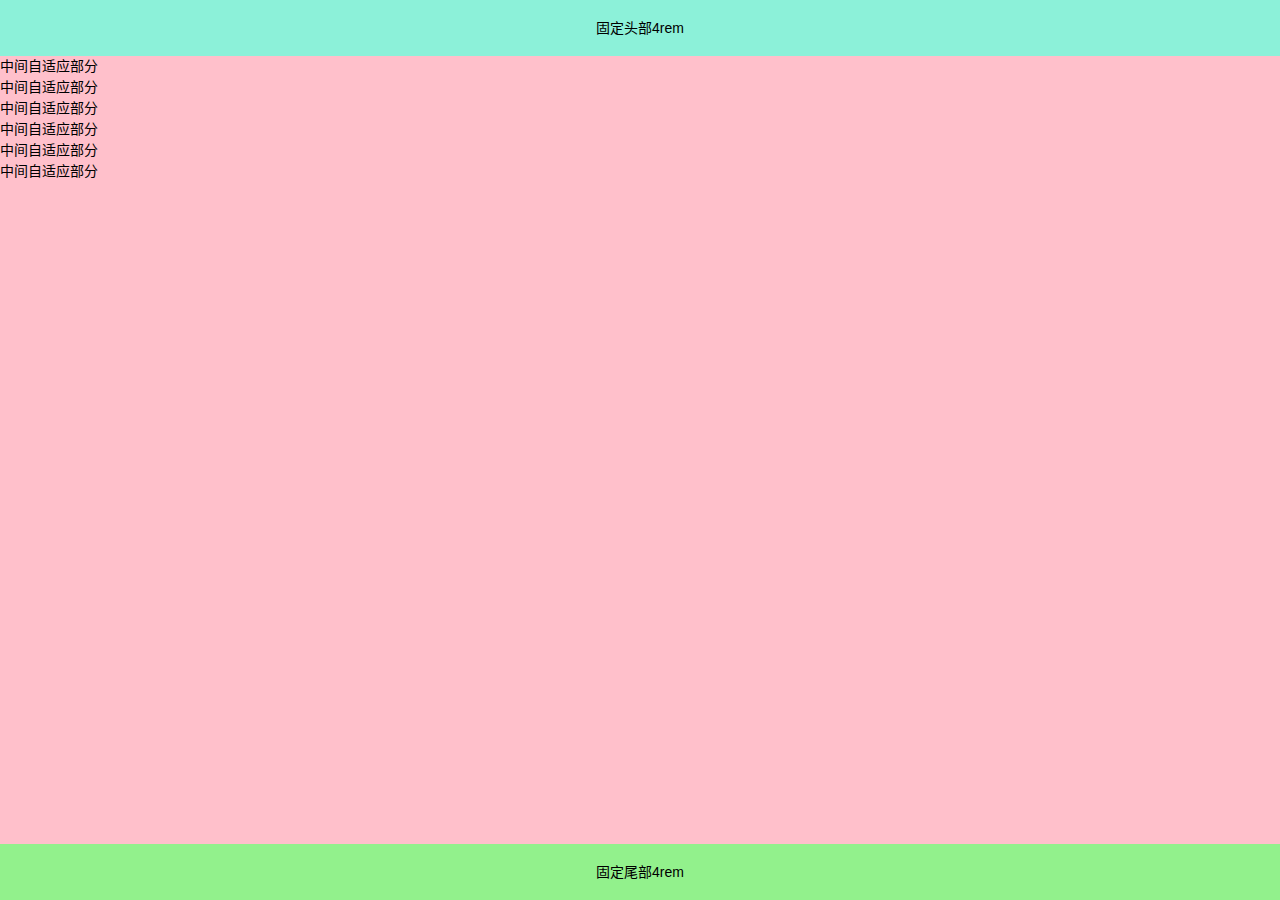
<file: 三栏布局上下固定/index.html>
<!DOCTYPE html>
    <html lang="zh-CN">
    <head>
        <meta charset="utf-8">
        <meta name="renderer" content="webkit">
        <meta http-equiv="X-UA-Compatible" content="IE=edge,chrome=1">
        <meta name="google" value="notranslate">
        <meta name="keywords" content="wsinghai">
        <meta name="description" content="wsinghai">
        <link rel="stylesheet" type="text/css" href="./reset.css">
        <link rel="stylesheet" type="text/css" href="./index.css">
        <title>三栏布局</title>
        <script type="text/javascript">
            (function() {
                // 页面头部 兼容IE8 使IE8识别HTML5元素
                var a = [ 'section', 'article', 'nav', 'header', 'footer', 'aside' /* 其他HTML5元素 */];
                for (var i = 0, j = a.length; i < j; i++) {
                    document.createElement(a[i]);
                }
            })();
        </script>
    </head>
<body class="position">
    <!-- position 布局 -->
    <header class="position">
        固定头部4rem
    </header>
    <section class="main">
        <div class="center">
            中间自适应部分<br>
            中间自适应部分<br>
            中间自适应部分<br>
            中间自适应部分<br>
            中间自适应部分<br>
            中间自适应部分<br>
        </div>
    </section>
    <footer class="position">
        固定尾部4rem
    </footer>
</body>
</html>
</file>
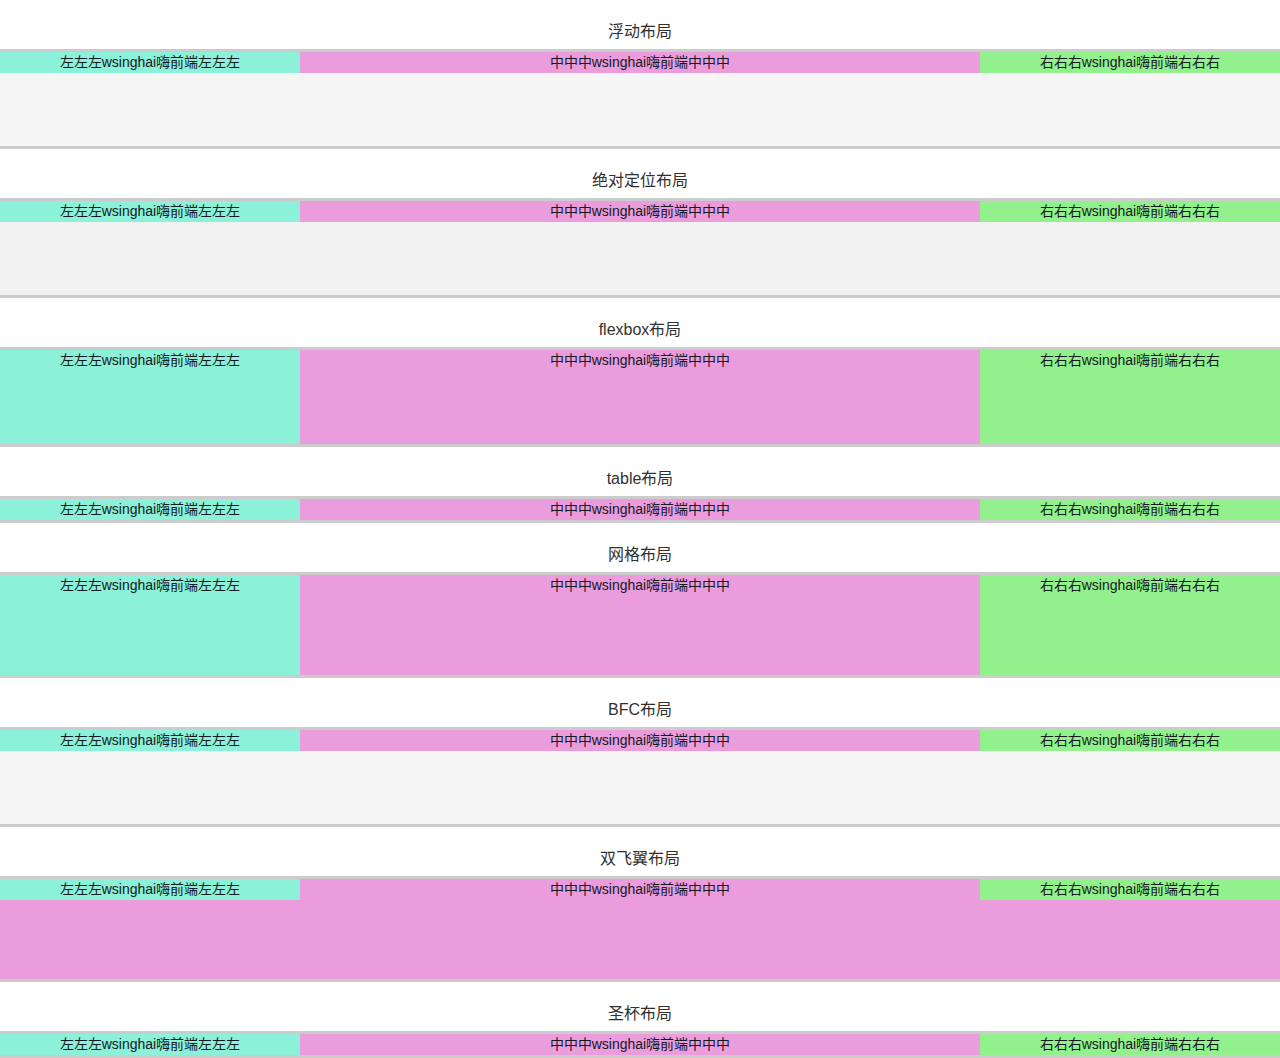
<file: 三栏布局中间自适应/index.html>
<!DOCTYPE html>
    <html lang="zh-CN">
    <head>
        <meta charset="utf-8">
        <meta name="renderer" content="webkit">
        <meta http-equiv="X-UA-Compatible" content="IE=edge,chrome=1">
        <meta name="google" value="notranslate">
        <meta name="keywords" content="wsinghai">
        <meta name="description" content="wsinghai">
        <link rel="stylesheet" type="text/css" href="./reset.css">
        <link rel="stylesheet" type="text/css" href="./index.css">
        <title>三栏布局</title>
        <script type="text/javascript">
            (function() {
                // 页面头部 兼容IE8 使IE8识别HTML5元素
                var a = [ 'section', 'article', 'nav', 'header', 'footer', 'aside' /* 其他HTML5元素 */];
                for (var i = 0, j = a.length; i < j; i++) {
                    document.createElement(a[i]);
                }
            })();
        </script>
    </head>
    <body>
        <div>
            <!-- 浮动布局 -->
            <h4>浮动布局</h4>
            <section class="layout float">
                <div class="left">
                    左左左wsinghai嗨前端左左左
                </div>
                <div class="right">
                    右右右wsinghai嗨前端右右右
                </div>
                <div class="center">
                    中中中wsinghai嗨前端中中中
                </div>
            </section>
            
            <!-- 绝对定位布局 -->
            <h4>绝对定位布局</h4>
            <section class="layout absolute">
                <div class="left">
                    左左左wsinghai嗨前端左左左
                </div>
                <div class="center">
                    中中中wsinghai嗨前端中中中
                </div>
                <div class="right">
                    右右右wsinghai嗨前端右右右
                </div>
            </section>
            
            <!-- flexbox布局 -->
            <h4>flexbox布局</h4>
            <section class="layout flex">
                <div class="left">
                    左左左wsinghai嗨前端左左左
                </div>
                <div class="center">
                    中中中wsinghai嗨前端中中中
                </div>
                <div class="right">
                    右右右wsinghai嗨前端右右右
                </div>
            </section>

            <!-- table布局 -->
            <h4>table布局</h4>
            <section class="layout table">
                <div class="left">
                    左左左wsinghai嗨前端左左左
                </div>
                <div class="center">
                    中中中wsinghai嗨前端中中中
                </div>
                <div class="right">
                    右右右wsinghai嗨前端右右右
                </div>
            </section>
            
            <!-- 网格布局 -->
            <h4>网格布局</h4>
            <section class="layout grid">
                <div class="left">
                    左左左wsinghai嗨前端左左左
                </div>
                <div class="center">
                    中中中wsinghai嗨前端中中中
                </div>
                <div class="right">
                    右右右wsinghai嗨前端右右右
                </div>
            </section>

             <!-- BFC布局 -->   <!-- BFC 区域，不会与浮动元素重叠。 -->
            <h4>BFC布局</h4>
            <section class="layout bfc">
                <div class="left">
                    左左左wsinghai嗨前端左左左
                </div>
                <div class="right">
                    右右右wsinghai嗨前端右右右
                </div>
                <div class="center">
                    中中中wsinghai嗨前端中中中
                </div>
            </section>


            <!-- 双飞翼布局 -->
            <h4>双飞翼布局</h4>
            <section class="layout wing">
                <div class="content">
                    <div class="center">中中中wsinghai嗨前端中中中</div>
                </div>
                <div class="left">左左左wsinghai嗨前端左左左</div>
                <div class="right">右右右wsinghai嗨前端右右右</div>
            </section>

            <!-- 圣杯布局 -->
            <h4>圣杯布局</h4>
            <section class="layout holy">
                <div class="container">
                    <div class="center">中中中wsinghai嗨前端中中中</div>
                    <div class="left">左左左wsinghai嗨前端左左左</div>
                    <div class="right">右右右wsinghai嗨前端右右右</div>
                </div>
            </section>
        </div>
    </body>
</html>
</file>
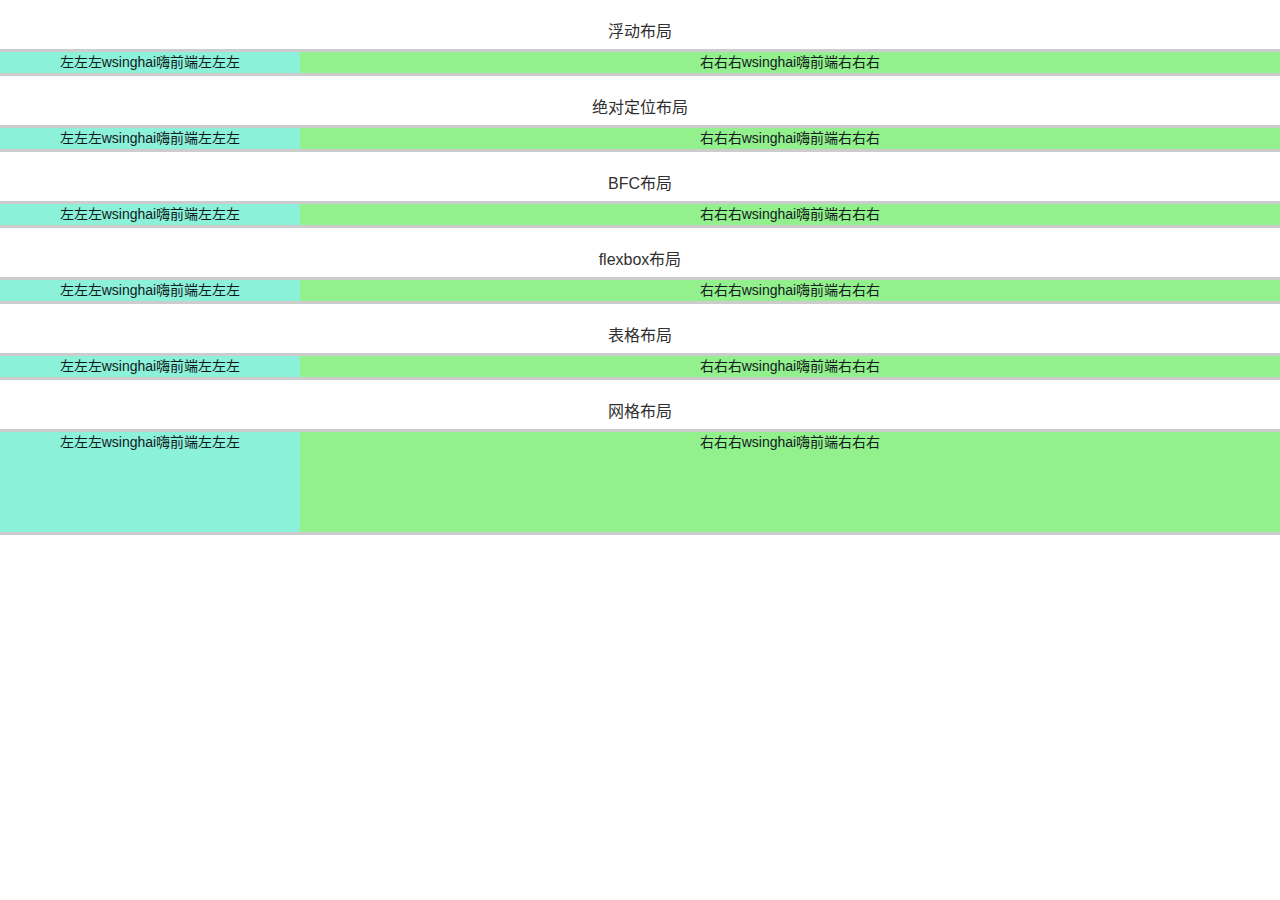
<file: 两栏布局左侧固定/index.html>
<!DOCTYPE html>
    <html lang="zh-CN">
    <head>
        <meta charset="utf-8">
        <meta name="renderer" content="webkit">
        <meta http-equiv="X-UA-Compatible" content="IE=edge,chrome=1">
        <meta name="google" value="notranslate">
        <meta name="keywords" content="wsinghai">
        <meta name="description" content="wsinghai">
        <link rel="stylesheet" type="text/css" href="./reset.css">
        <link rel="stylesheet" type="text/css" href="./index.css">
        <title>两栏布局</title>
        <script type="text/javascript">
            (function() {
                // 页面头部 兼容IE8 使IE8识别HTML5元素
                var a = [ 'section', 'article', 'nav', 'header', 'footer', 'aside' /* 其他HTML5元素 */];
                for (var i = 0, j = a.length; i < j; i++) {
                    document.createElement(a[i]);
                }
            })();
        </script>
    </head>
    <body>
        <div>
            <h4>浮动布局</h4>
            <section class="layout float">
                <div class="left">
                    左左左wsinghai嗨前端左左左
                </div>
                <div class="right">
                    右右右wsinghai嗨前端右右右
                </div>
            </section>


            <h4>绝对定位布局</h4>
            <section class="layout absolute">
                <div class="left">
                    左左左wsinghai嗨前端左左左
                </div>
                <div class="right">
                    右右右wsinghai嗨前端右右右
                </div>
            </section>

            <h4>BFC布局</h4>
            <section class="layout bfc">
                <div class="left">
                    左左左wsinghai嗨前端左左左
                </div>
                <div class="right">
                    右右右wsinghai嗨前端右右右
                </div>
            </section>

            <h4>flexbox布局</h4>
            <section class="layout flex">
                <div class="left">
                    左左左wsinghai嗨前端左左左
                </div>
                <div class="right">
                    右右右wsinghai嗨前端右右右
                </div>
            </section>

            <h4>表格布局</h4>
            <section class="layout table">
                <div class="left">
                    左左左wsinghai嗨前端左左左
                </div>
                <div class="right">
                    右右右wsinghai嗨前端右右右
                </div>
            </section>

            <h4>网格布局</h4>
            <section class="layout grid">
                <div class="left">
                    左左左wsinghai嗨前端左左左
                </div>
                <div class="right">
                    右右右wsinghai嗨前端右右右
                </div>
            </section>
        </div>
    </body>
</html>
</file>
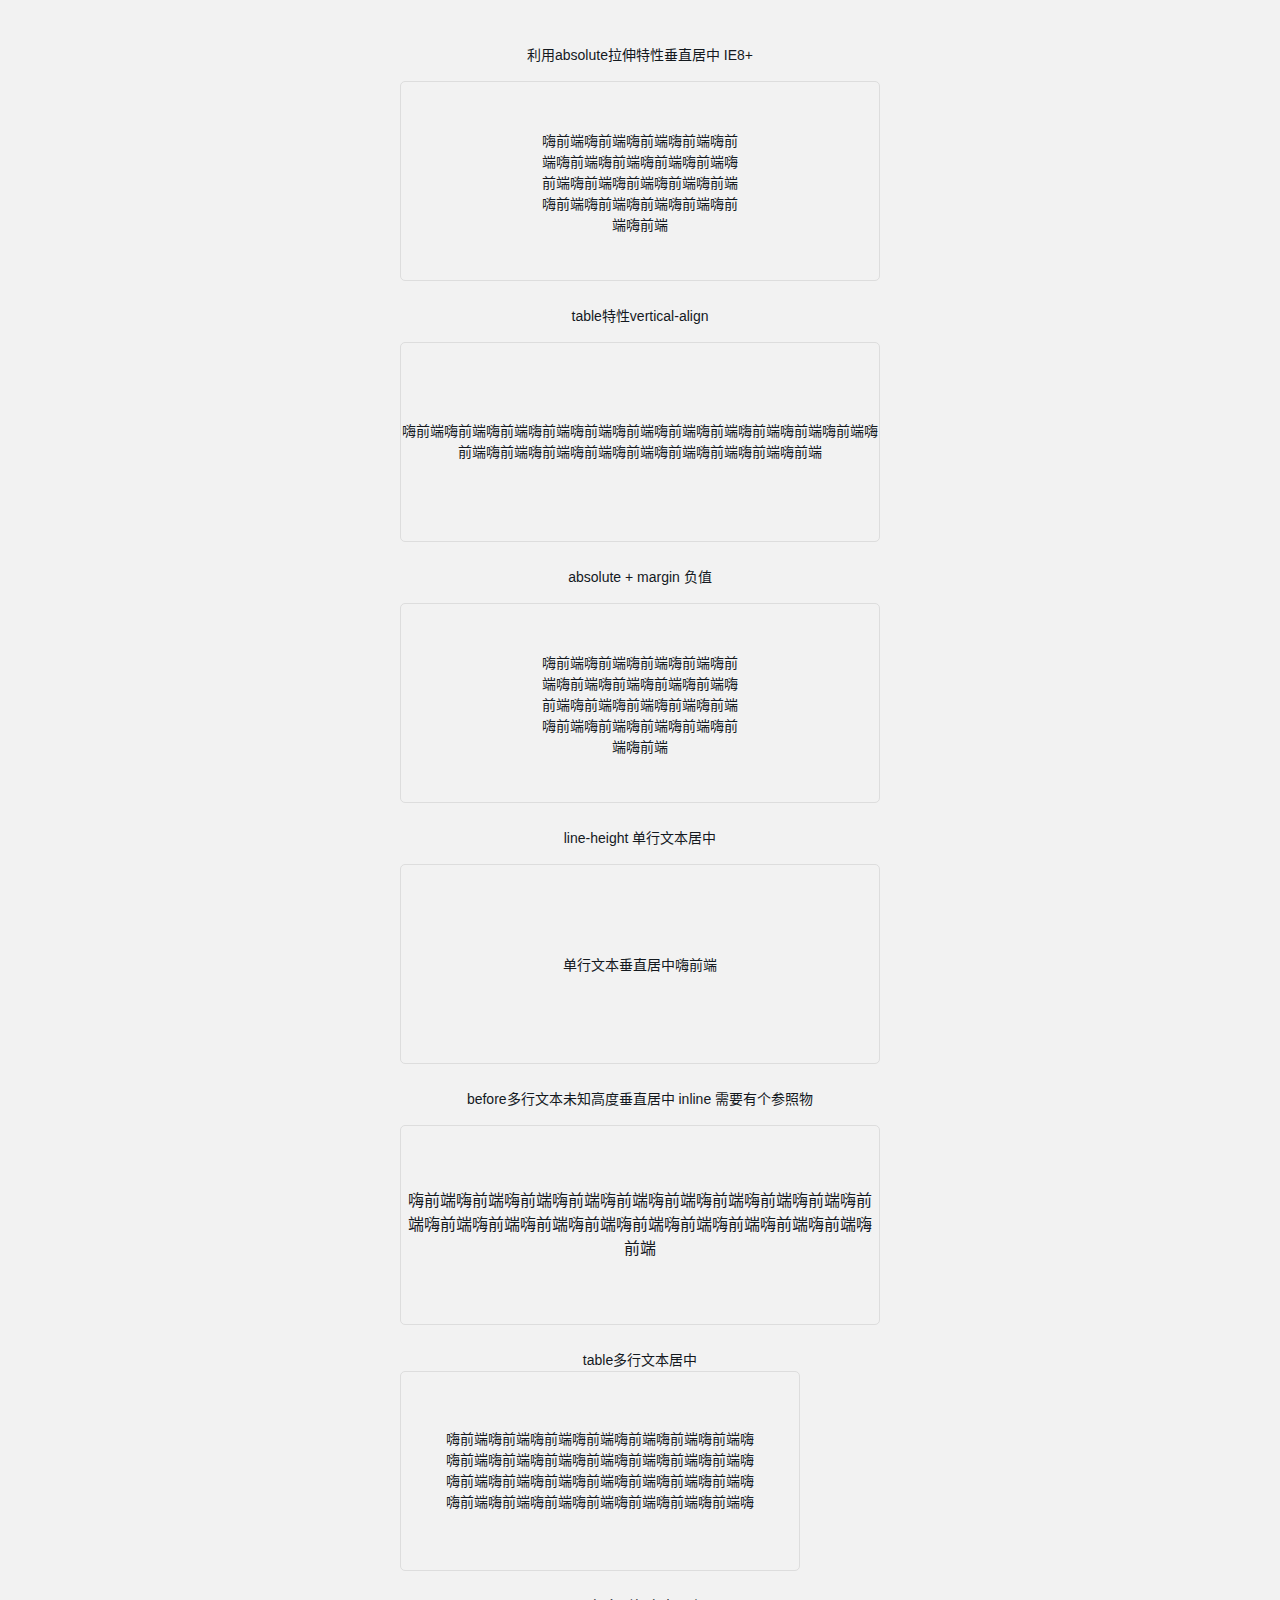
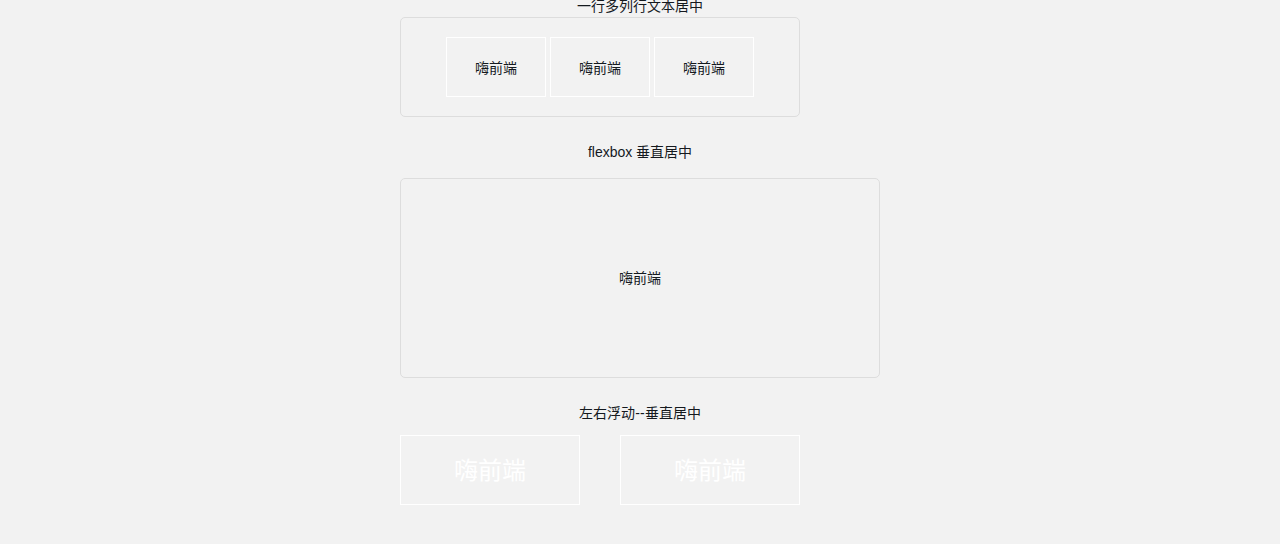
<file: 垂直居中/index.html>
<!DOCTYPE html>
    <html lang="zh-CN">
    <head>
        <meta charset="utf-8">
        <meta name="renderer" content="webkit">
        <meta http-equiv="X-UA-Compatible" content="IE=edge,chrome=1">
        <meta name="google" value="notranslate">
        <meta name="keywords" content="wsinghai">
        <meta name="description" content="wsinghai">
        <link rel="stylesheet" type="text/css" href="./reset.css">
        <link rel="stylesheet" type="text/css" href="./index.css">
        <title>垂直居中</title>
        <script type="text/javascript">
            (function() {
                // 页面头部 兼容IE8 使IE8识别HTML5元素
                var a = [ 'section', 'article', 'nav', 'header', 'footer', 'aside' /* 其他HTML5元素 */];
                for (var i = 0, j = a.length; i < j; i++) {
                    document.createElement(a[i]);
                }
            })();
        </script>
    </head>
    <body>
        <div>
            <h4>利用absolute拉伸特性垂直居中 IE8+</h4>
            <section class="absolute auto">
                <div class="content">
                    <p>嗨前端嗨前端嗨前端嗨前端嗨前端嗨前端嗨前端嗨前端嗨前端嗨前端嗨前端嗨前端嗨前端嗨前端嗨前端嗨前端嗨前端嗨前端嗨前端嗨前端</p>
                </div>
            </section>
            
            <h4>table特性vertical-align</h4>
            <section class="table">
                <div class="content">
                    <p>嗨前端嗨前端嗨前端嗨前端嗨前端嗨前端嗨前端嗨前端嗨前端嗨前端嗨前端嗨前端嗨前端嗨前端嗨前端嗨前端嗨前端嗨前端嗨前端嗨前端</p>
                </div>
            </section>
            
            <h4>absolute + margin 负值</h4>
            <section class="absolute">
                <div class="content">
                    <p>嗨前端嗨前端嗨前端嗨前端嗨前端嗨前端嗨前端嗨前端嗨前端嗨前端嗨前端嗨前端嗨前端嗨前端嗨前端嗨前端嗨前端嗨前端嗨前端嗨前端</p>
                </div>
            </section>
            
            <h4>line-height 单行文本居中</h4>
            <section class="line-height">
                <div class="content">
                    <p>单行文本垂直居中嗨前端</p>
                </div>
            </section>
            
            <h4>before多行文本未知高度垂直居中 inline 需要有个参照物</h4>
            <section class="before">
                <div class="content">
                    <p>嗨前端嗨前端嗨前端嗨前端嗨前端嗨前端嗨前端嗨前端嗨前端嗨前端嗨前端嗨前端嗨前端嗨前端嗨前端嗨前端嗨前端嗨前端嗨前端嗨前端</p>
                </div>
            </section>
            
            <h4>table多行文本居中</h4>
            <section class="table multi">
                <div class="content">
                    <p>嗨前端嗨前端嗨前端嗨前端嗨前端嗨前端嗨前端嗨</p>
                    <p>嗨前端嗨前端嗨前端嗨前端嗨前端嗨前端嗨前端嗨</p>
                    <p>嗨前端嗨前端嗨前端嗨前端嗨前端嗨前端嗨前端嗨</p>
                    <p>嗨前端嗨前端嗨前端嗨前端嗨前端嗨前端嗨前端嗨</p>
                </div>
            </section>


            <h4>一行多列行文本居中</h4>
            <section class="multi column">
                <div class="content">
                    <p>嗨前端</p>
                    <p>嗨前端</p>
                    <p>嗨前端</p>
                </div>
            </section>


            <h4>flexbox 垂直居中</h4>
            <section class="flex">
                <div class="content">
                    <p>嗨前端</p>
                </div>
            </section>

            <h4>左右浮动--垂直居中</h4>
            <section class="float">
                <div class="wrap">
                    <p class="left">嗨前端</p>
                    <p class="right">嗨前端</p>
                </div>
            </section>
        </div>
    </body>
</html>
</file>
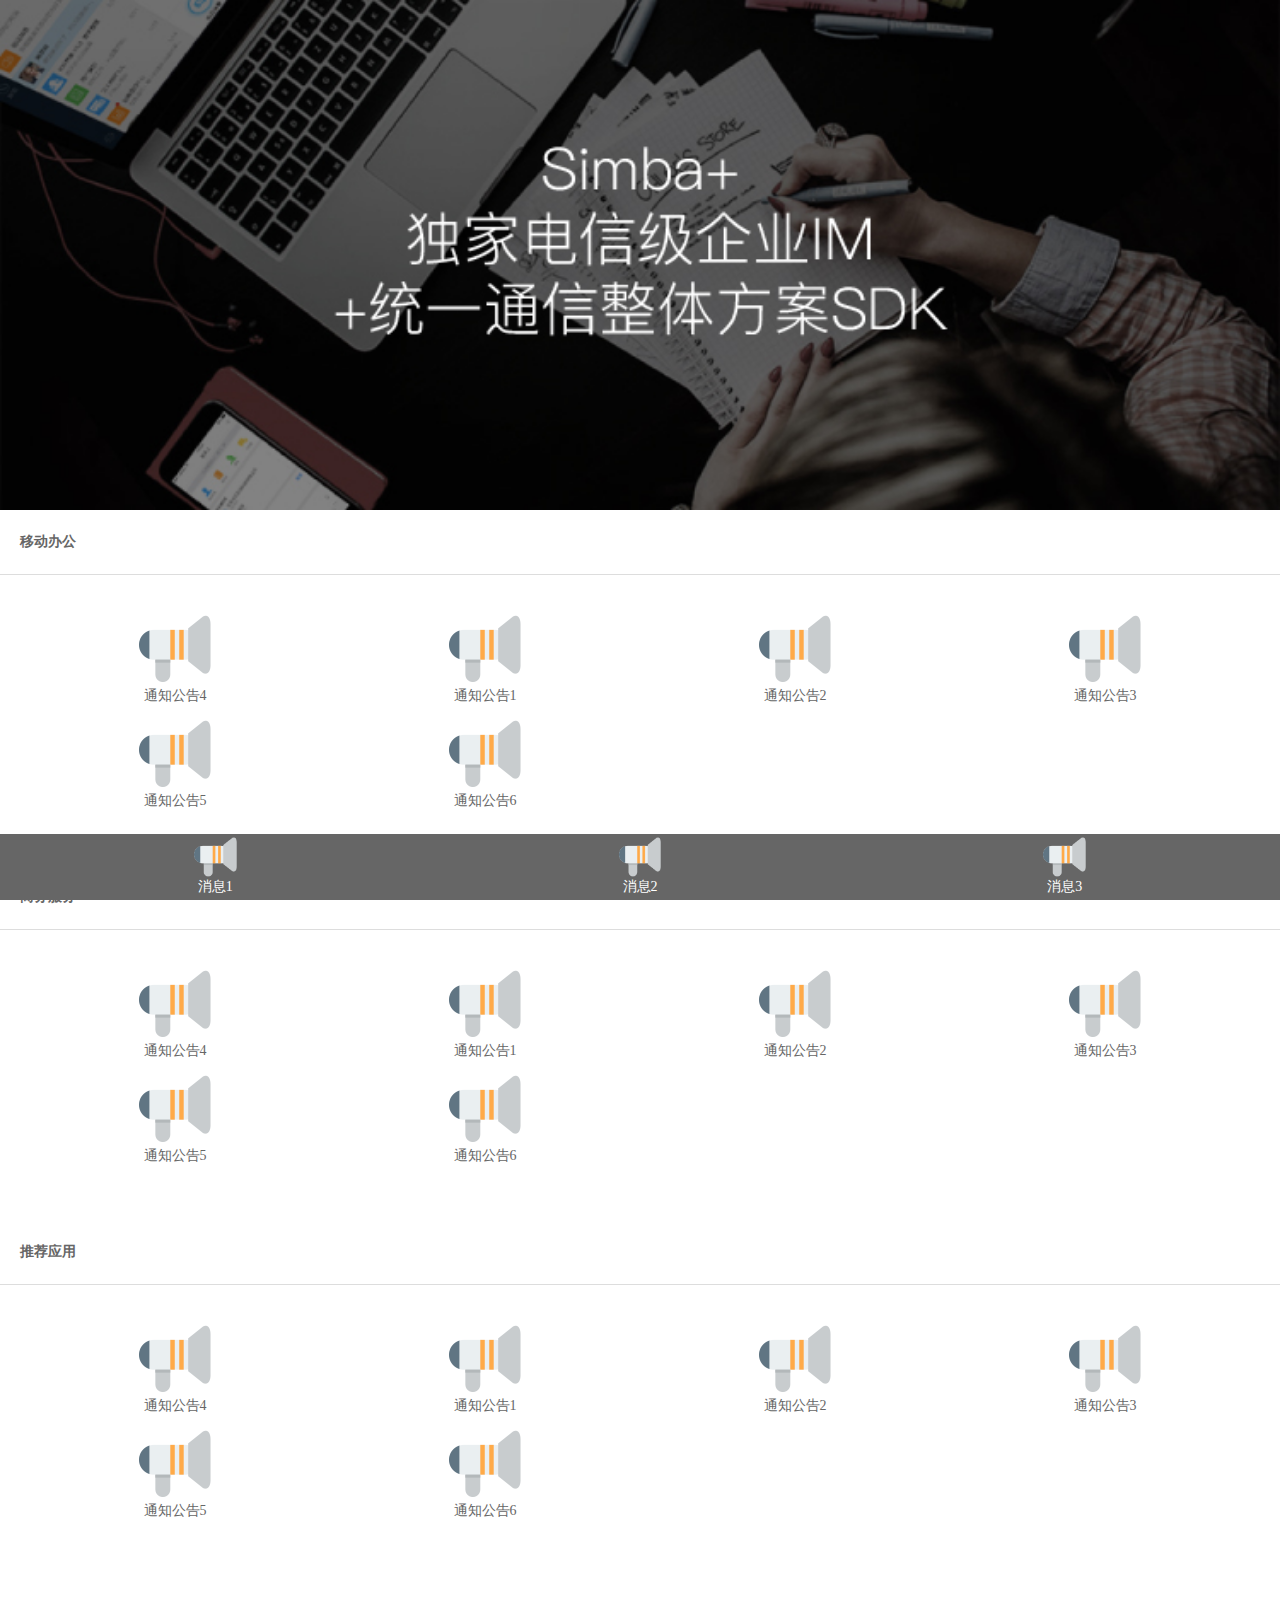
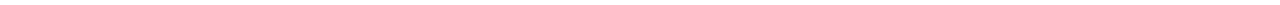
<file: flex/find.html>
<!DOCTYPE html>
<html lang="en">
<head>
    <meta charset="UTF-8">
    <meta name="viewport" content="width=device-width, initial-scale=1.0">
    <meta http-equiv="X-UA-Compatible" content="ie=edge">
    <script src="./js/rem.js"></script>
    <script src="./js/zpeto.js"></script>
    <link rel="stylesheet" href="./css/find.css">
    <title>应用中心</title>
</head>
<body>
    <header>
        <ul>
            <li>
                <img src="./images/banner01.jpg">
            </li>
        </ul>
    </header>
    <div class="content">
        <section>
            <h4>移动办公</h4>
            <ul class="sort">
                <li class="one">
                    <img src="./images/icon01.png">
                    <p>通知公告1</p>
                </li>
                <li class="two">
                    <img src="./images/icon01.png">
                    <p>通知公告2</p>
                </li>
                <li class="three">
                    <img src="./images/icon01.png">
                    <p>通知公告3</p>
                </li>
                <li class="four">
                    <img src="./images/icon01.png">
                    <p>通知公告4</p>
                </li>
                <li class="five">
                    <img src="./images/icon01.png">
                    <p>通知公告5</p>
                </li>
                <li class="six">
                    <img src="./images/icon01.png">
                    <p>通知公告6</p>
                </li>
                
            </ul>
        </section>
        <section>
            <h4>商务服务</h4>
            <ul class="sort">
                <li class="one">
                    <img src="./images/icon01.png">
                    <p>通知公告1</p>
                </li>
                <li class="two">
                    <img src="./images/icon01.png">
                    <p>通知公告2</p>
                </li>
                <li class="three">
                    <img src="./images/icon01.png">
                    <p>通知公告3</p>
                </li>
                <li class="four">
                    <img src="./images/icon01.png">
                    <p>通知公告4</p>
                </li>
                <li class="five">
                    <img src="./images/icon01.png">
                    <p>通知公告5</p>
                </li>
                <li class="six">
                    <img src="./images/icon01.png">
                    <p>通知公告6</p>
                </li>
                
            </ul>
        </section>
        <section>
            <h4>推荐应用</h4>
            <ul class="sort">
                <li class="one">
                    <img src="./images/icon01.png">
                    <p>通知公告1</p>
                </li>
                <li class="two">
                    <img src="./images/icon01.png">
                    <p>通知公告2</p>
                </li>
                <li class="three">
                    <img src="./images/icon01.png">
                    <p>通知公告3</p>
                </li>
                <li class="four">
                    <img src="./images/icon01.png">
                    <p>通知公告4</p>
                </li>
                <li class="five">
                    <img src="./images/icon01.png">
                    <p>通知公告5</p>
                </li>
                <li class="six">
                    <img src="./images/icon01.png">
                    <p>通知公告6</p>
                </li>
                
            </ul>
        </section>
    </div>
    <footer>
        <ul>
            <li>
                <img src="./images/icon01.png">
                <p>消息1</p>
            </li>
            <li>
                <img src="./images/icon01.png">
                <p>消息2</p>
            </li>
            <li>
                <img src="./images/icon01.png">
                <p>消息3</p>
            </li>
        </ul>
    </footer>
    <script src="./js/find.js"></script>
    <script>
        $("#person")
        var target = { one: 'patridge',k:'kk' },
        source = { two: 'turtle doves',three:'dddd' }

        $.extend(target, source)
        console.log(target);
        console.log(source);
    </script>
</body>
</html>
</file>
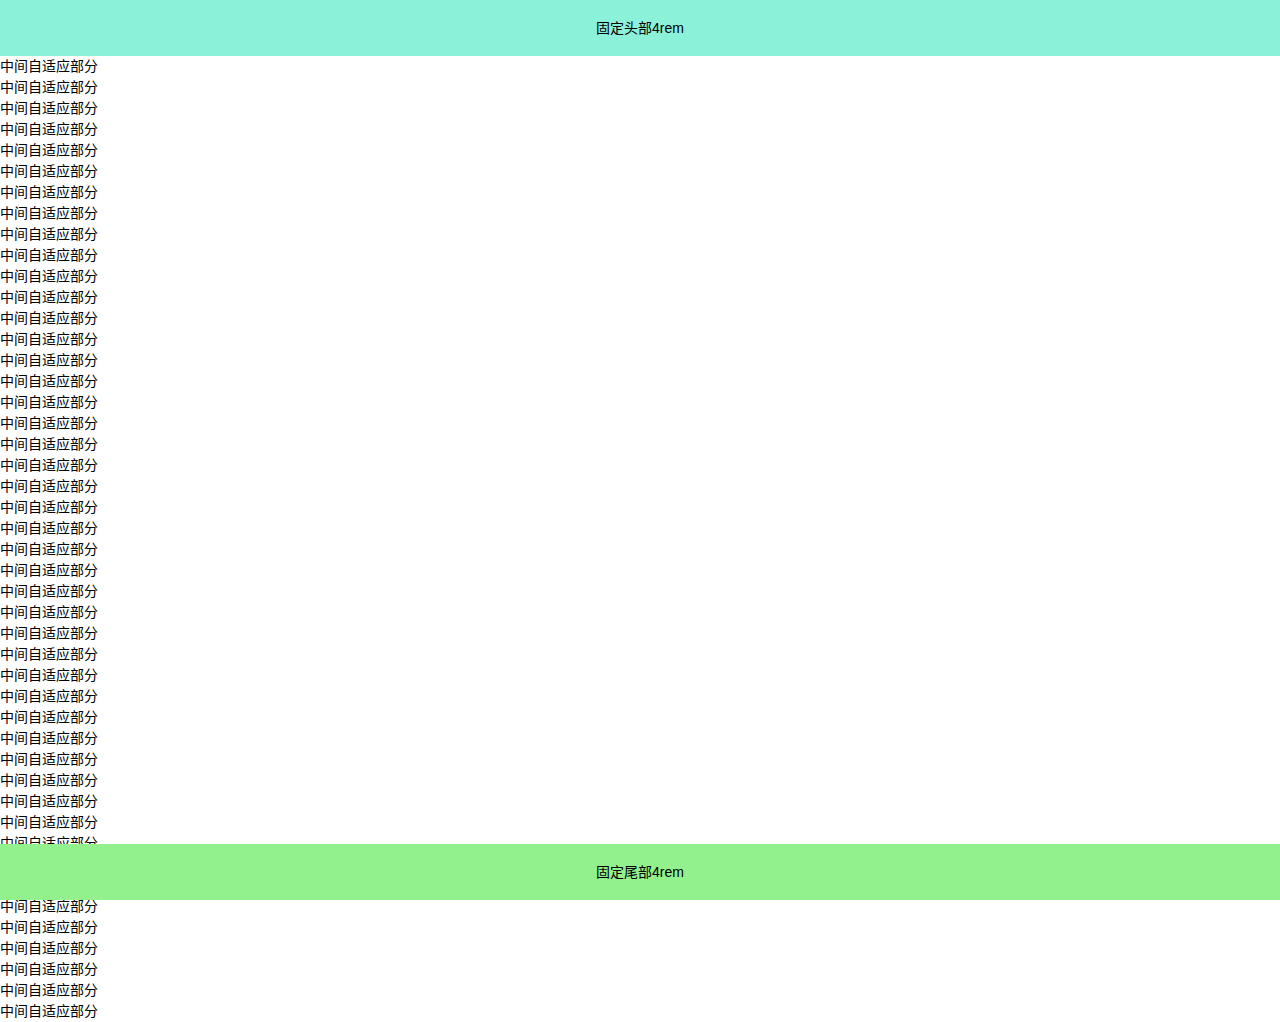
<file: 三栏布局上下固定/flex.html>
<!DOCTYPE html>
    <html lang="zh-CN">
    <head>
        <meta charset="utf-8">
        <meta name="renderer" content="webkit">
        <meta http-equiv="X-UA-Compatible" content="IE=edge,chrome=1">
        <meta name="google" value="notranslate">
        <meta name="keywords" content="wsinghai">
        <meta name="description" content="wsinghai">
        <link rel="stylesheet" type="text/css" href="./reset.css">
        <link rel="stylesheet" type="text/css" href="./index.css">
        <title>三栏布局</title>
        <script type="text/javascript">
            (function() {
                // 页面头部 兼容IE8 使IE8识别HTML5元素
                var a = [ 'section', 'article', 'nav', 'header', 'footer', 'aside' /* 其他HTML5元素 */];
                for (var i = 0, j = a.length; i < j; i++) {
                    document.createElement(a[i]);
                }
            })();
        </script>
    </head>
<body class="flex">
    <!-- position 布局 -->
    <header>
        固定头部4rem
    </header>
    <section class="main">
        <div class="center">
            中间自适应部分<br>
            中间自适应部分<br>
            中间自适应部分<br>
            中间自适应部分<br>
            中间自适应部分<br>
            中间自适应部分<br>
            中间自适应部分<br>
            中间自适应部分<br>
            中间自适应部分<br>
            中间自适应部分<br>中间自适应部分<br>
            中间自适应部分<br>
            中间自适应部分<br>
            中间自适应部分<br>中间自适应部分<br>
            中间自适应部分<br>
            中间自适应部分<br>
            中间自适应部分<br>中间自适应部分<br>
            中间自适应部分<br>
            中间自适应部分<br>
            中间自适应部分<br>中间自适应部分<br>
            中间自适应部分<br>
            中间自适应部分<br>
            中间自适应部分<br>中间自适应部分<br>
            中间自适应部分<br>
            中间自适应部分<br>
            中间自适应部分<br>中间自适应部分<br>
            中间自适应部分<br>
            中间自适应部分<br>
            中间自适应部分<br>中间自适应部分<br>
            中间自适应部分<br>
            中间自适应部分<br>
            中间自适应部分<br>中间自适应部分<br>
            中间自适应部分<br>
            中间自适应部分<br>
            中间自适应部分<br>中间自适应部分<br>
            中间自适应部分<br>
            中间自适应部分<br>
            中间自适应部分<br>
        </div>
    </section>
    <footer>
        固定尾部4rem
    </footer>
</body>
</html>
</file>
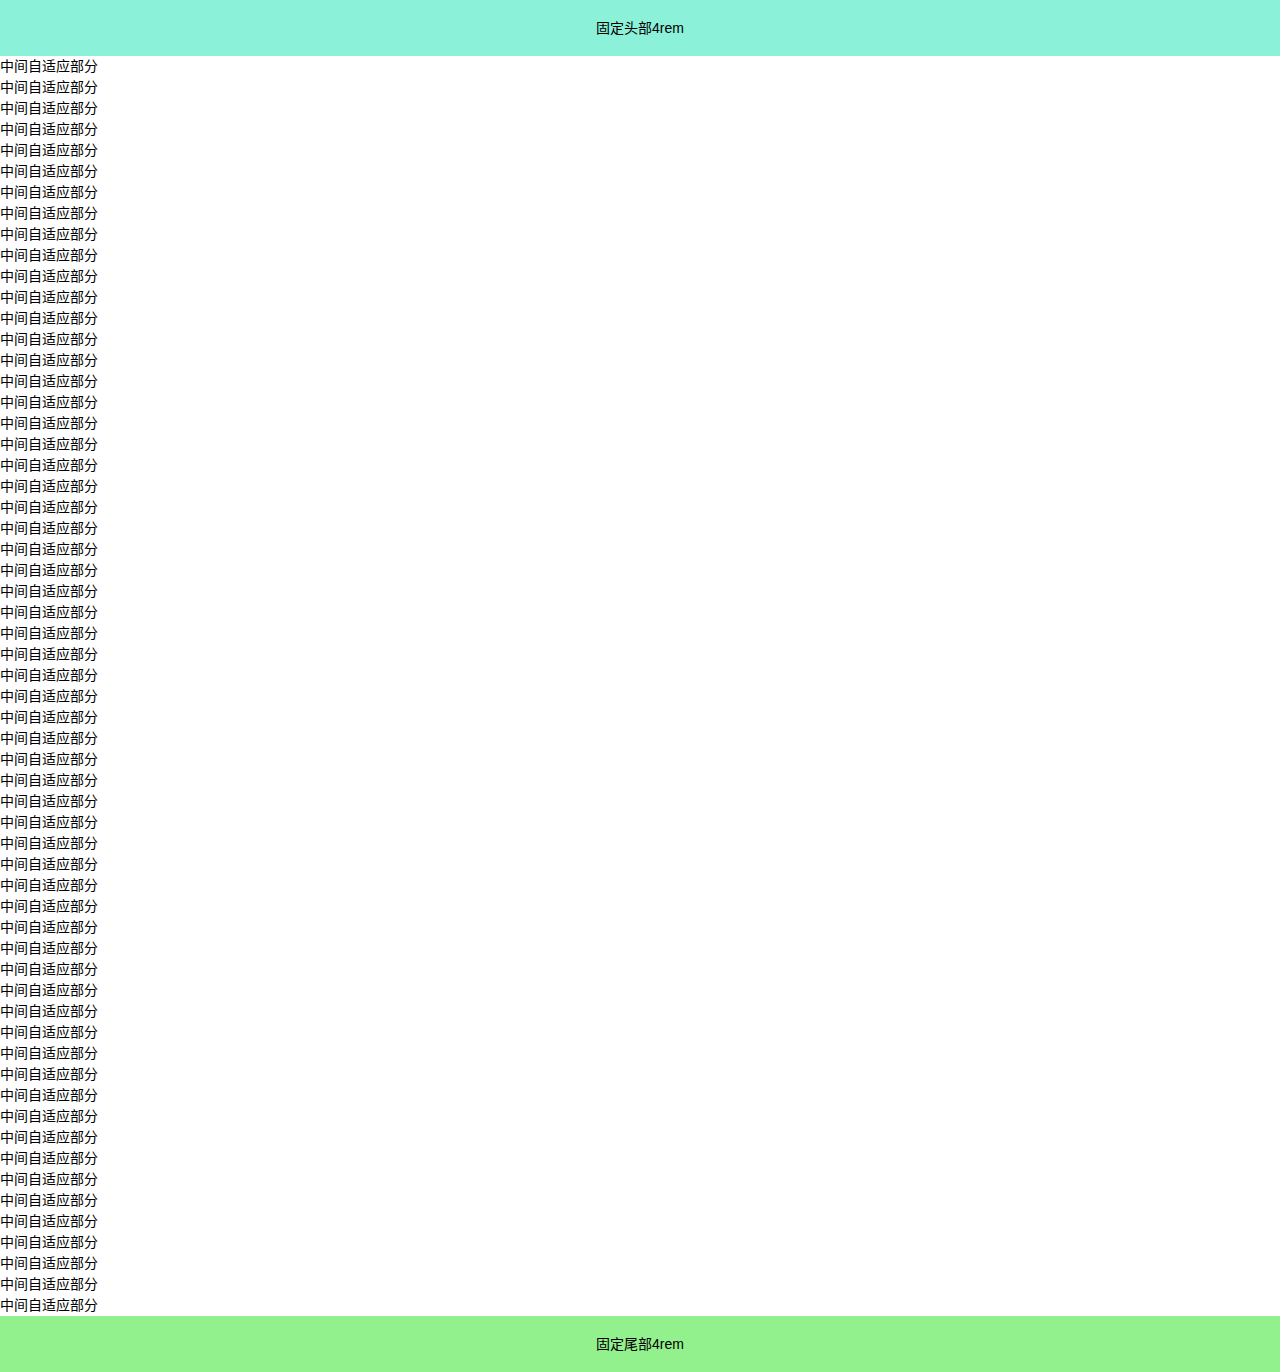
<file: 三栏布局上下固定/table.html>
<!DOCTYPE html>
    <html lang="zh-CN">
    <head>
        <meta charset="utf-8">
        <meta name="renderer" content="webkit">
        <meta http-equiv="X-UA-Compatible" content="IE=edge,chrome=1">
        <meta name="google" value="notranslate">
        <meta name="keywords" content="wsinghai">
        <meta name="description" content="wsinghai">
        <link rel="stylesheet" type="text/css" href="./reset.css">
        <link rel="stylesheet" type="text/css" href="./index.css">
        <title>三栏布局</title>
        <script type="text/javascript">
            (function() {
                // 页面头部 兼容IE8 使IE8识别HTML5元素
                var a = [ 'section', 'article', 'nav', 'header', 'footer', 'aside' /* 其他HTML5元素 */];
                for (var i = 0, j = a.length; i < j; i++) {
                    document.createElement(a[i]);
                }
            })();
        </script>
    </head>
<body class="table">
    <!-- table 布局 -->
    <header>
        固定头部4rem
    </header>
    <section class="main">
        <div class="center">
            中间自适应部分<br>
            中间自适应部分<br>
            中间自适应部分<br>
            中间自适应部分<br>
            中间自适应部分<br>

            中间自适应部分<br>
            中间自适应部分<br>
            中间自适应部分<br>
            中间自适应部分<br>
            中间自适应部分<br>
            中间自适应部分<br>
            中间自适应部分<br>
            中间自适应部分<br>
            中间自适应部分<br>
            中间自适应部分<br>
            中间自适应部分<br>
            中间自适应部分<br>
            中间自适应部分<br>
            中间自适应部分<br>
            中间自适应部分<br>
            中间自适应部分<br>
            中间自适应部分<br>
            中间自适应部分<br>
            中间自适应部分<br>
            中间自适应部分<br>
            中间自适应部分<br>
            中间自适应部分<br>
            中间自适应部分<br>
            中间自适应部分<br>
            中间自适应部分<br>中间自适应部分<br>
            中间自适应部分<br>
            中间自适应部分<br>
            中间自适应部分<br>
            中间自适应部分<br>
            中间自适应部分<br>
            中间自适应部分<br>
            中间自适应部分<br>
            中间自适应部分<br>
            中间自适应部分<br>
            中间自适应部分<br>
            中间自适应部分<br>
            中间自适应部分<br>
            中间自适应部分<br>
            中间自适应部分<br>
            中间自适应部分<br>
            中间自适应部分<br>
            中间自适应部分<br>
            中间自适应部分<br>
            中间自适应部分<br>
            中间自适应部分<br>
            中间自适应部分<br>
            中间自适应部分<br>
            中间自适应部分<br>
            中间自适应部分<br>中间自适应部分<br>
            中间自适应部分<br>
            中间自适应部分<br>
            中间自适应部分<br>
            中间自适应部分<br>
            
        </div>
    </section>
    <footer>
        固定尾部4rem
    </footer>
</body>
</html>
</file>
<file: 三栏布局上下固定/index.css>
html, body {
    height:100%;
    margin:0;
    padding:0
}

header { 
    height:4rem;
    line-height:4rem;
    text-align:center;
    background:#8cf1d9;
}
footer {
    height:4rem;
    line-height:4rem;
    text-align:center;
    background:#92f18c; 
}
 /*********************** position 布局 **********************/
footer.position{
    position:absolute;
    z-index:200;
    bottom:0;
    width:100%;
}
header.position{
    position:absolute;
    z-index:5;
    top:0;
    width:100%;
}
.position .main {
    position:absolute;
    z-index:10;
    bottom:4rem;
    top:4rem;
    width:100%;
    overflow:auto;
    background:pink;
}
.position .center{
    height: 2000px;
    overflow: auto;
}



 /*********************** flex 布局 **********************/

.flex{
    display: flex;
    flex-direction: column;
}
.flex footer{
    position: fixed;
    width: 100%;
    bottom:0;
}
.flex .main{
    flex:1;
}
.flex .main .center{
    height: 100%;
    overflow: auto;
}



 /*********************** table 布局 **********************/
.table{
    display: table;
    width: 100%;
}
.table header{
    width: 100%;
    display: table-row;
}
.table footer{
    width: 100%;
    display: table-row;
}
.table .main{
    display: table-row;
    overflow: auto;
}











/*定义滚动条高宽及背景 高宽分别对应横竖滚动条的尺寸*/
::-webkit-scrollbar
{
    width: 5px;
    height: 5px;
    background-color: #ddd;
}
 
/*定义滚动条轨道 内阴影+圆角*/
::-webkit-scrollbar-track
{
    -webkit-box-shadow: inset 0 0 6px rgba(0,0,0,0.3);
    border-radius: 10px;
    background-color: #fff;
}
 
/*定义滑块 内阴影+圆角*/
::-webkit-scrollbar-thumb
{
    border-radius: 10px;
    -webkit-box-shadow: inset 0 0 6px rgba(0,0,0,.3);
    background-color: #ddd;
}
</file>
<file: 三栏布局中间自适应/index.css>
html,body{
	color:#14191e;
}
.layout{
	margin-top: 5px;
	border-bottom: 3px solid #ccc;
	border-top: 3px solid #ccc;
	text-align: center;
}
.left,.right{
	width: 300px;
}
.left{
	background: #8cf1d9;
}
.right{
	background: #92f18c;
}
.center{
	background: #ea9cdd;
}
h4{
	margin-top: 20px;
	text-align: center;
	font-size: 16px;
	color: #313030;
}
/*******************************浮动开始*****************************/
.layout.float{
	height: 100px;
	background: #f5f5f5;
}
.float .left{
	float: left;
}
.float .right{
	float: right;
}
/*.float .center{
	margin-right: 300px;
	margin-left: 300px;
}*/

/*******************************浮动结束*****************************/

/*******************************绝对定位开始*****************************/
.layout.absolute{
	height: 100px;
	background: #f2f2f2;
}
.absolute .left{
	position: absolute;
	left:0;
}
.absolute .center{
	position: absolute;
	left:300px;
	right:300px;
}
.absolute .right{
	position: absolute;
	right: 0;
}
/*******************************绝对定位结束*****************************/

/*******************************BFC开始*****************************/
/*BFC 区域，不会与浮动元素重叠*/

.layout.bfc{
	height: 100px;
	background: #f5f5f5;
}
.bfc .left{
	float: left;
}
.bfc .right{
	float: right;
}
.bfc .center{
	overflow: hidden;
}
/*******************************BFC结束*****************************/


/*******************************flexbox开始*****************************/
.layout.flex{
	display: flex;
	height: 100px;
	background: #f2f2f2;
}
.flex .center{
	flex: 1;
}
/*******************************flexbox结束*****************************/

/*******************************table开始*****************************/
.layout.table{
	display: table;
	width: 100%;
}
.table>div{
	display: table-cell;
}
/*******************************table结束*****************************/

/*******************************grid开始*****************************/
.layout.grid{
	width:100%;
    display: grid;
    grid-template-rows: 100px;
    grid-template-columns: 300px auto 300px;
}

/*******************************grid结束*****************************/


/*******************************双飞翼开始*****************************/
.wing{
	overflow: hidden;
}
.wing .content {
    float: left;
    width: 100%;
    background: #ea9cdd;
}
.wing .center {
    height: 100px;
    margin-left: 300px;
    margin-right: 300px;
}
.wing .left {
	float: left;
	margin-left: -100%;
}
.wing .right {
	float: right;
	margin-left: -300px;
}
/*******************************双飞翼结束*****************************/

/*******************************圣杯开始*****************************/
.holy{
	overflow: hidden;
}
.holy .container {
    margin-left: 300px;
    margin-right: 300px;
}
.holy .center {
    float: left;
    width: 100%;
}
.holy .left {
    float: left;
    margin-left: -100%;
    position: relative;
    left: -300px;
}
.holy .right {
    float: left;
    margin-left: -300px;
    position: relative;
    right: -300px;
}
/*******************************圣杯开始*****************************/
</file>
<file: 两栏布局左侧固定/index.css>
html,body{
	color:#14191e;
}
.layout{
	margin-top: 5px;
	border-bottom: 3px solid #ccc;
	border-top: 3px solid #ccc;
	text-align: center;
}
.left{
	width: 300px;
	background: #8cf1d9;
}
.right{
	background: #92f18c;
}
h4{
	margin-top: 20px;
	text-align: center;
	font-size: 16px;
	color: #313030;
}

/*******************************浮动开始*****************************/
.float .left{
	float: left;
}
.float .right{
	margin-left: 300px;
}
/*******************************浮动结束*****************************/

/*******************************绝对定位开始*****************************/
.absolute{
	position: relative;
}
.absolute .left{
	position: absolute;
	left: 0;
}
.absolute .right{
	margin-left: 300px;
}
/*******************************绝对定位结束*****************************/


/*******************************BFC开始*****************************/
.bfc .left{
	float: left;
}
.bfc .right{
	overflow: hidden;
}
/*******************************BFC结束*****************************/

/*******************************flexbox开始*****************************/
.flex{
	display: flex;
}
.flex .right{
	flex: 1;
}

/*******************************flexbox结束*****************************/

/*******************************table开始*****************************/
.table{
	display: table;
	width: 100%;
}
.table >div {
	display: table-cell;
}
/*******************************table结束*****************************/


/*******************************grid开始*****************************/
.layout.grid{
	width:100%;
    display: grid;
    grid-template-rows: 100px;
    grid-template-columns: 300px auto;
}

/*******************************grid结束*****************************/
</file>
<file: 垂直居中/index.css>
html,body{
	color:#14191e;
	background: #f2f2f2;
}
body{
	padding: 20px 400px;
}
.content{
	height:200px;
	margin-top: 15px;
	border:1px solid #ddd;
	border-radius: 5px;
}
h4{
	margin-top: 25px;
	text-align: center;
}
section{
	text-align: center;
}

/*********************利用absolute拉伸特性垂直居中 IE8+***********************/
.absolute.auto .content{
	position: relative;
}
.absolute.auto .content p{
	position: absolute;
	top: 0;
	bottom: 0;
	left: 0;
	right: 0;
	margin:auto;
}

/*********************table特性vertical-align***********************/
.table{
	display: table;
}
.table .content{
	display: table-cell;
	vertical-align: middle;
}

/*********************absolute + margin 负值***********************/
.absolute .content{
	position: relative;
}
.absolute .content p{
	position: absolute;
	top: 50%;
	left: 50%;
	width: 200px;
	height: 100px;
	margin-top: -50px;
	margin-left: -100px;
}

/*********************line-height 单行文本居中***********************/
.line-height .content p {
	line-height: 200px;
}


/*********************:before多行文本未知高度垂直居中 inline 需要有个参照物***********************/
.before{
	margin-bottom: 15px;
}
.before .content{
    font-size: 0;
}
.before .content:before{
	content: '我是那个备胎元素';
    display: inline-block;
    vertical-align: middle;
    width: 0;
    height: 100%;
}
.before .content p{
    display: inline-block;
    font-size: 16px;
    vertical-align: middle;
}


/*********************table多行文本居中***********************/
.table{
	margin-top: 15px;
}
.table.multi {
    height: 200px;
    width: 400px;
    margin-top: 15px;
    display: table-cell;
    vertical-align: middle;
    text-align: center;
    margin: 0 auto;
}
.table.multi .content{
	margin-top: 15px;
	width: 400px;
}

/*********************一行多列文本居中***********************/
.multi.column .content{
	display: table-cell;
    vertical-align: middle;
    height: 100px;
    width: 400px;
}
.multi.column .content p{
	width: 100px;
    height: 60px;
    border: 1px solid #fff;
    display: inline-block;
    line-height: 60px;
}

/********************flex垂直居中***********************/
.flex .content{
	display:flex;
	justify-content:center;
	align-items:center;
}

/********************左右浮动--垂直居中***********************/
.float{
    height: 100px;
    display: table-cell;
    vertical-align: middle;
    text-align: center;
}
.float .left{
	float: left;
}
.float .right{
	float:right;
}
.float .wrap{
	clear: both;
    height: 72px;
    display: inline-block;
    width: 400px;
}
.float p{
	height: 70px;
    line-height: 70px;
    width: 180px;
    text-align: center;
    color: #fff;
    font-size: 24px;
    border: 1px solid #fff;
}
</file>
<file: flex/css/find.css>
/*---------------------------CSS.reset-------------------------------------*/
body{color:#666;font-family:"微软雅黑";font-size:14px;background:white;}
body,dl,dd,h1,h2,h3,h4,h5,h6,p,form,ul,ol{margin:0;} ol,ul{padding:0;list-style:none outside none;}
h4,h5,h6{font-size:1em;}
input,textarea,select{ font-size: 100%;font-family:inherit;} 
a,img{border:0;}
a{-webkit-user-select: none;text-decoration: none;-webkit-tap-highlight-color: transparent;color: #000;
background-color: transparent;-webkit-touch-callout:none;}
a:active,a:hover{outline:0;}
input,textarea{outline:none;}
/*--------------------------------H5样式reset----------------------------------*/
article,aside,canvas,details,figcaption,figure,
footer,header,hgroup,menu,nav,section,summary { 
    display:block;
}
/*--------------------------------公共样式----------------------------------*/

html{
    font-size: 50px;
}
li{
    list-style: none;
}
header img{
    display: block;
    width:100%;
}
h4{
    padding-left: .2rem;
    line-height: .64rem;
    border-bottom:1px solid #ddd;
}
footer{
    position: fixed;
    bottom:0;
    width: 100%;
    background: #666;
    color:white;
}
p{
    text-align: center;
}
.content{
    padding-bottom: 30px;
}
.sort{
    display: flex;
    flex-direction: row;
    flex-wrap: wrap;
    justify-content: flex-start;
    align-items: center;
    padding:.4rem .2rem;
}
.sort li{
    flex:0 0 25%;

    /* 以上相当于
    flex-grow属性定义项目的放大比例，默认为0，即如果存在剩余空间，也不放大。
    .item {
    flex-grow: <number>; /* default 0 
    }*/
    flex-grow: 0; 
    /* flex-shrink属性定义了项目的缩小比例，默认为1，即如果空间不足，该项目将缩小。
    .item {
      flex-shrink: <number>; /* default 1 
    } */
    flex-shrink: 0;
    /* flex-basis属性定义了在分配多余空间之前，项目占据的主轴空间（main size）。浏览器根据这个属性，计算主轴是否有多余空间。它的默认值为auto，即项目的本来大小。
    .item {
      flex-basis: <length> | auto; /* default auto
    } */
    flex-basis: 25%;
    text-align: center;
    margin-bottom: 15px;
}
.four{
    /* .item {
        order: <integer>;
      } 
    order属性定义项目的排列顺序。数值越小，排列越靠前，默认为0。可负值 */
    order: -1;
}
.six{
    flex-grow: 2;
}
.five{
    /* align-self属性允许单个项目有与其他项目不一样的对齐方式，可覆盖align-items属性。 */
    align-self: flex-end;
}
footer ul{
    display: flex;
    flex-direction: row;
    flex-wrap: wrap;
    justify-content: center;
    align-items: center;
    padding:3px;
}
footer li{
    height: 60px;
    line-height: 1;
    flex:0 0 33.333%;
    text-align: center;
    align-self: center;
}
footer li img{
    height: 40px;
}
</file>
